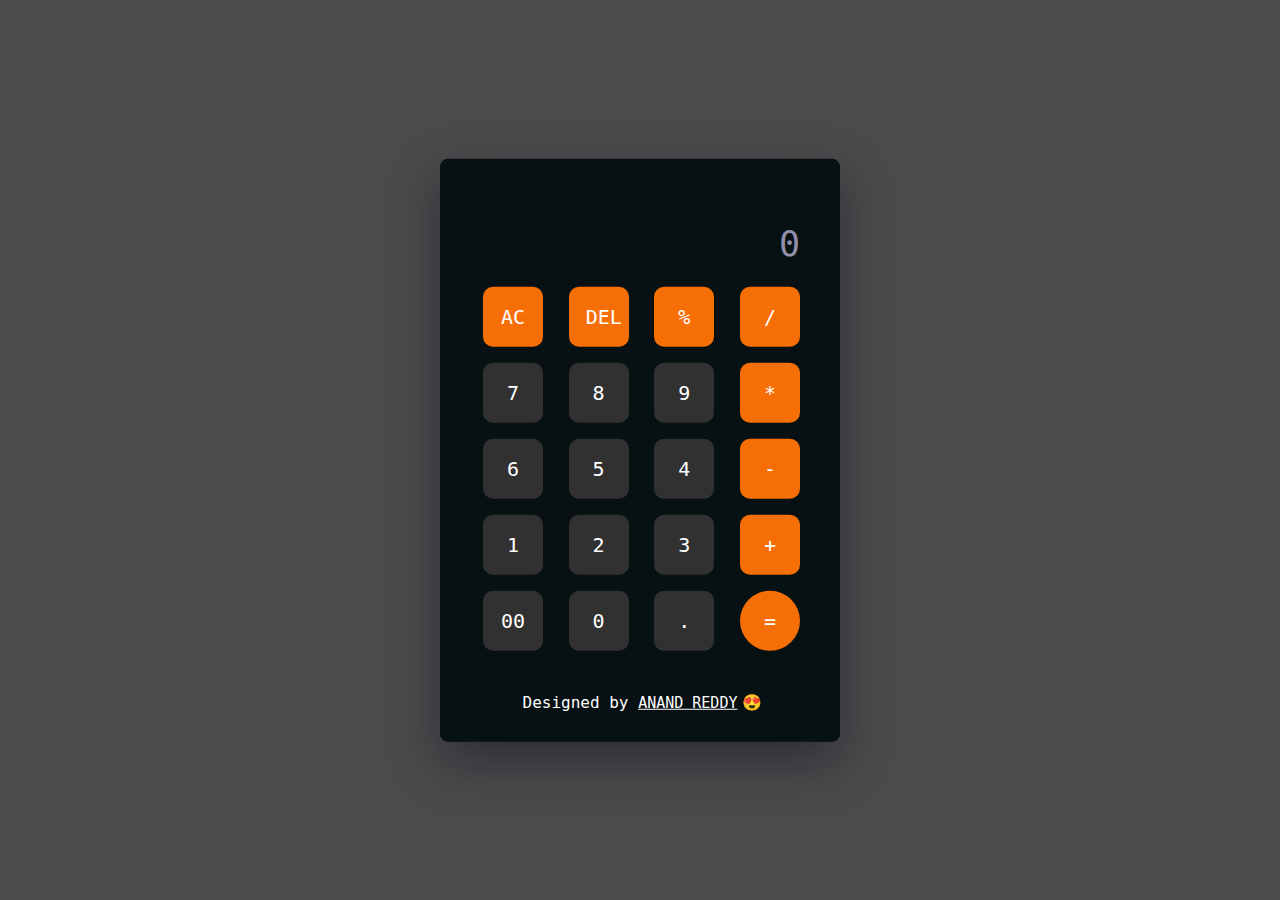
<file: CodeWay Internship/Calculator Project/index.html>
<!DOCTYPE html>
<html lang="en">
  <head>
    <meta charset="utf-8" />
    <meta name="viewport" content="width=device-width, initial-scale=1.0" />
    <title>Simple Basic Calculator</title>
    <!-- Stylesheet -->
    <link rel="stylesheet" href="style.css" />
  </head>
  <body>
      <div class="calculator">
        <div class="display">
          <input type="text" placeholder="0" id="input" disabled />
        </div>

        <div class="row">
          <!-- Full Erase -->
          <button value="AC" class="button operator">AC</button>
          <!-- Erase Single Value -->
          <button value="DEL" class="button operator">DEL</button>
          <button value="%" class="button operator">%</button>
          <button value="/" class="button operator">/</button>
        </div>

        <div class="row">
          <button value="7" class="button" >7</button>
          <button value="8" class="button" >8</button>
          <button value="9" class="button" >9</button>
          <button value="*" class="button operator">*</button>
        </div>

        <div class="row">
          <button value="6" class="button" >6</button>
          <button value="5" class="button" >5</button>
          <button value="4" class="button" >4</button>
          <button value="-" class="button operator">-</button>
        </div>

        <div class="row">
          <button value="1" class="button" >1</button>
          <button value="2" class="button" >2</button>
          <button value="3" class="button" >3</button>
          <button value="+" class="button operator">+</button>
        </div>

        <div class="row">
          <button value="00" class="button">00</button>
          <button value="0"  class="button">0</button>
          <button value="." class="button">.</button>
          <button value="=" class="button equalBtn">=</button>
        </div>
        <div class="footer" >
            <p class="brand">Designed by <span class="color">ANAND REDDY</span>😍</p>
        </div>
      </div>
    <!-- Script -->
    <script src="script.js"></script>
  </body>
</html>
</file>
<file: CodeWay Internship/Calculator Project/style.css>
* {
    padding: 0;
    margin: 0;
    box-sizing: border-box;
    font-family: "Roboto Mono", monospace;
  }
  body {
    height: 100vh;
    background-color: #4b4b4c;
  }

  .calculator {
    width: 400px;
    background-color: #071013;
    padding: 50px 30px 20px 35px;
    position: absolute;
    transform: translate(-50%, -50%);
    top: 50%;
    left: 50%;
    border-radius: 8px;
    box-shadow: 0 20px 50px rgba(0, 5, 24, 0.4);
  }

  .display {
    width: 100%;
  }

  .display input {
    width: 100%;
    padding: 15px 10px;
    text-align: right;
    border: none;
    background-color: transparent;
    color: #ffffff;
    font-size: 35px;
  }

  .display input::placeholder {
    color: #9490ac;
  }
  
  .operator {
    background-color: #f66e06;
  }

  button {
    background-color: #313131;
    font-size: 20px;
    padding: 17px;
    height: 60px;
    margin: 8px;
    width: 60px;
    border: none;
    color: #ffffff;
    cursor: pointer;
    border-radius: 5px;
    border-radius: 10px;
  }

  .equalBtn {
    border-radius: 42px;
    background-color: #f66e06;
  }

  .equalBtn:hover {
    background-color: rgb(166, 0, 255);
  }

  .operator:hover {
    background-color: #06f6dedb;
  }
  
  button:hover {
    background-color: #fbfbf5ac;
  }
  
  .footer {
    margin-top: 10%;
  }
  
  .brand {
    text-align: center;
    color: white;
    margin-bottom: 10px;
  }
  .color {
    font-size: 15px;
    color: white;
    margin-right: 5px;
    text-decoration: underline;
  }
  span:hover {
    color: blue;
    padding-bottom: 6px;
  }
</file>
